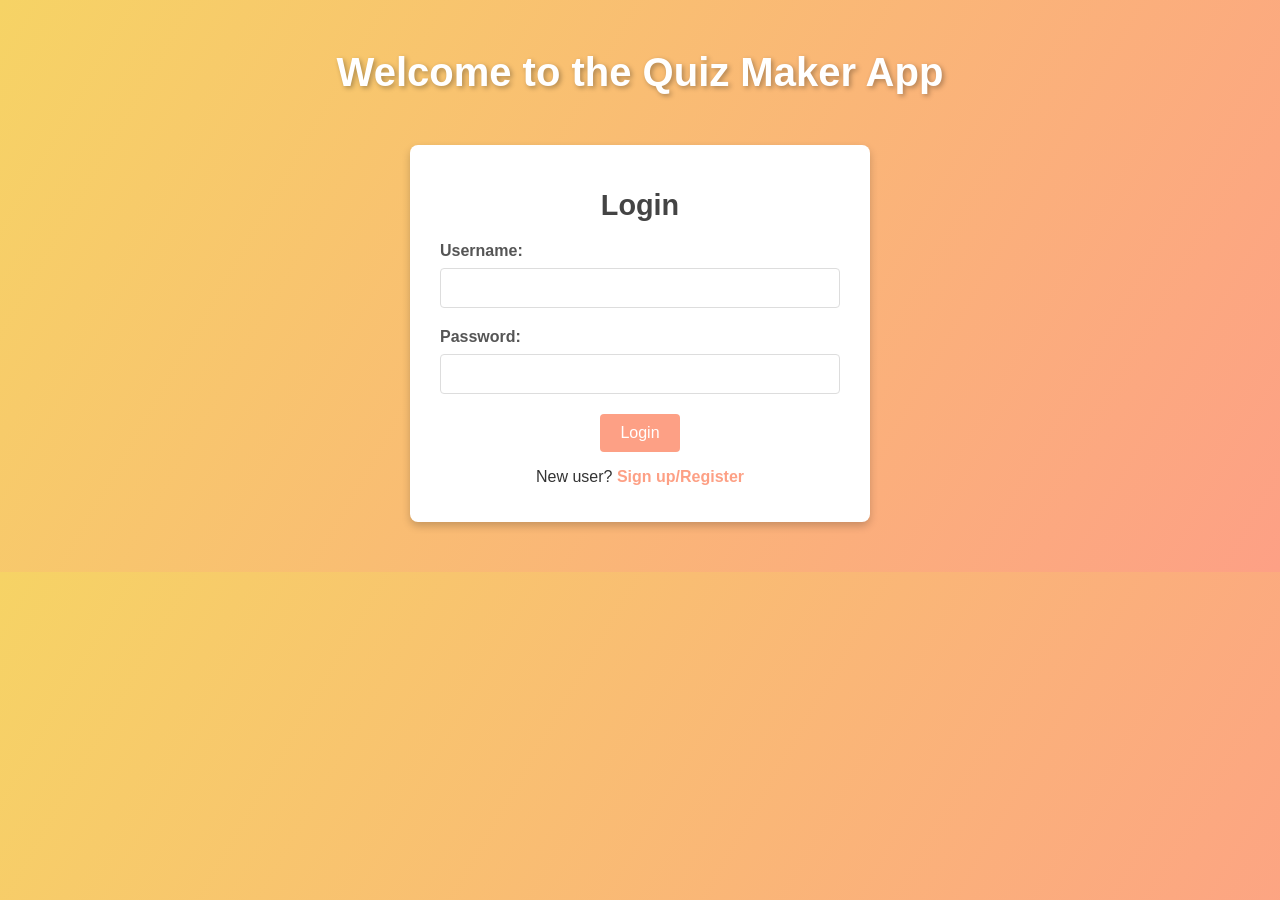
<file: index.html>
<!DOCTYPE html>
<html lang="en">
<head>
    <meta charset="UTF-8">
    <meta name="viewport" content="width=device-width, initial-scale=1.0">
    <link rel="stylesheet" href="index.css">
    <title>Quiz Maker App - Login</title>
</head>
<body>
    <h1>Welcome to the Quiz Maker App</h1>

    <div id="login-form">
        <h2>Login</h2>
        <form id="login">
            <label for="login-username">Username:</label>
            <input type="text" id="login-username" required>
            <label for="login-password">Password:</label>
            <input type="password" id="login-password" required>
            <button type="submit">Login</button>
        </form>
        <p>New user? <a href="signup.html" id="show-register">Sign up/Register</a></p>
    </div>

    <script src="script.js"></script>
</body>
</html>
</file>
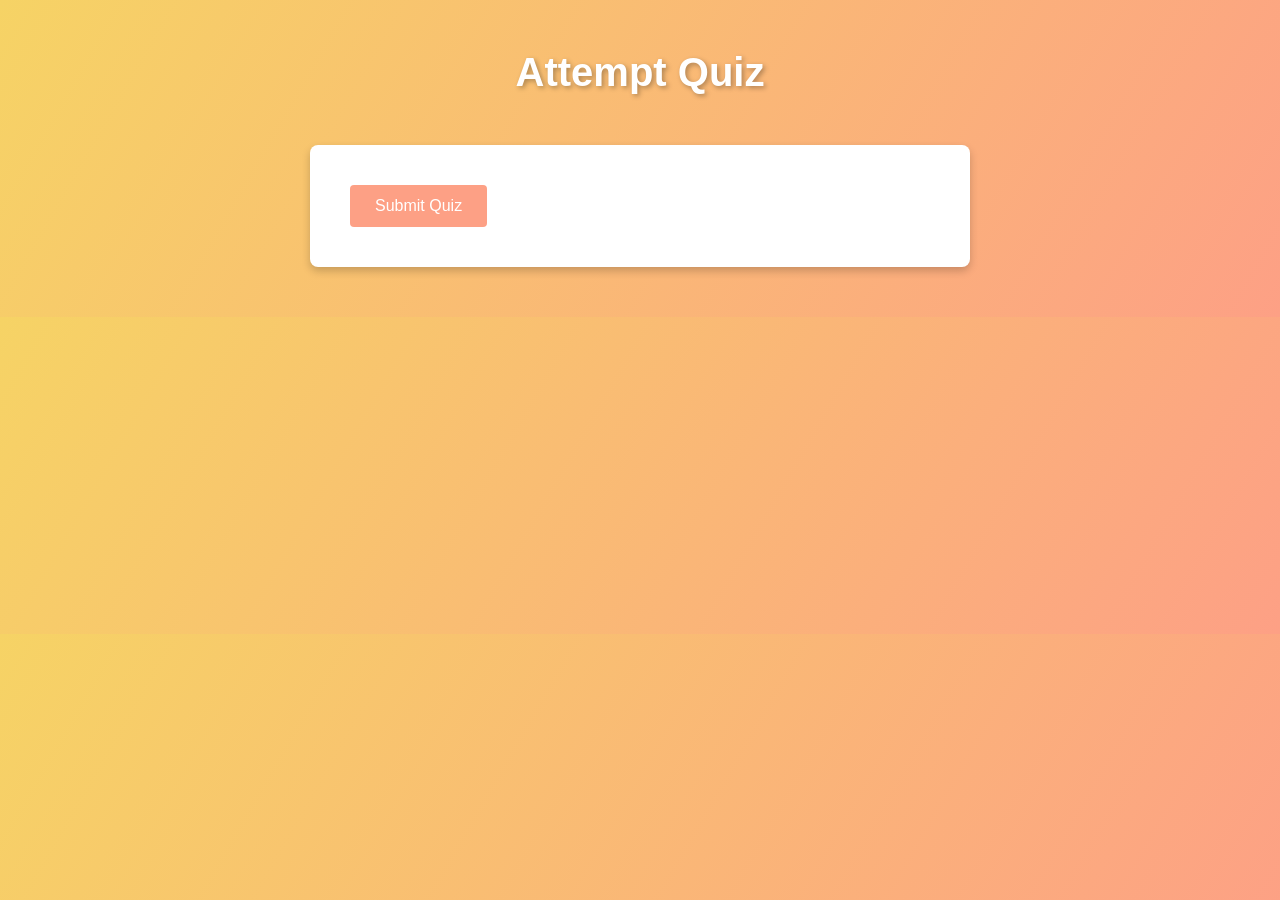
<file: attempt-quiz.html>
<!DOCTYPE html>
<html lang="en">
<head>
    <meta charset="UTF-8">
    <meta name="viewport" content="width=device-width, initial-scale=1.0">
    <title>Attempt Quiz</title>
    <link rel="stylesheet" href="attempt-quiz.css">
</head>
<body>
    <h1>Attempt Quiz</h1>
    <form id="quiz-form">
        <div id="quiz-container"></div>
        <button type="submit">Submit Quiz</button>
    </form>
    <h2 id="score-result"></h2>


    <script src="attempt-quiz.js"></script>
</body>
</html>
</file>
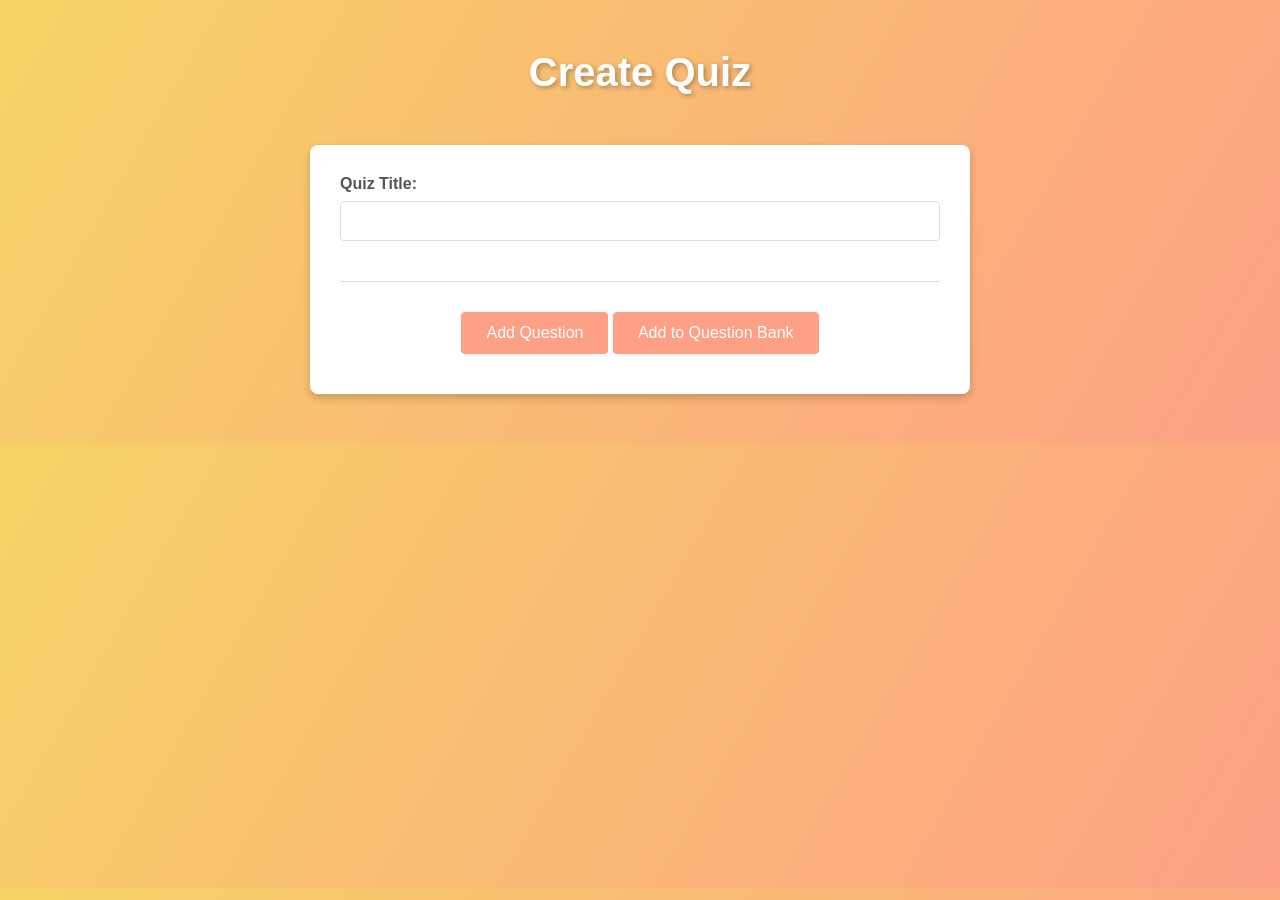
<file: create-quiz.html>
<!DOCTYPE html>
<html lang="en">
<head>
    <meta charset="UTF-8">
    <meta name="viewport" content="width=device-width, initial-scale=1.0">
    <title>Create Quiz</title>
    <link rel="stylesheet" href="create-quiz.css">
</head>
<body>
    <h1>Create Quiz</h1>
    <form id="quiz-form">
        <label for="quiz-title">Quiz Title:</label>
        <input type="text" id="quiz-title" required>


        <div id="questions-container"></div>


        <button type="button" id="add-question">Add Question</button>
        <button type="submit">Add to Question Bank</button>
    </form>


    <script src="create-quiz.js"></script>
</body>
</html>
</file>
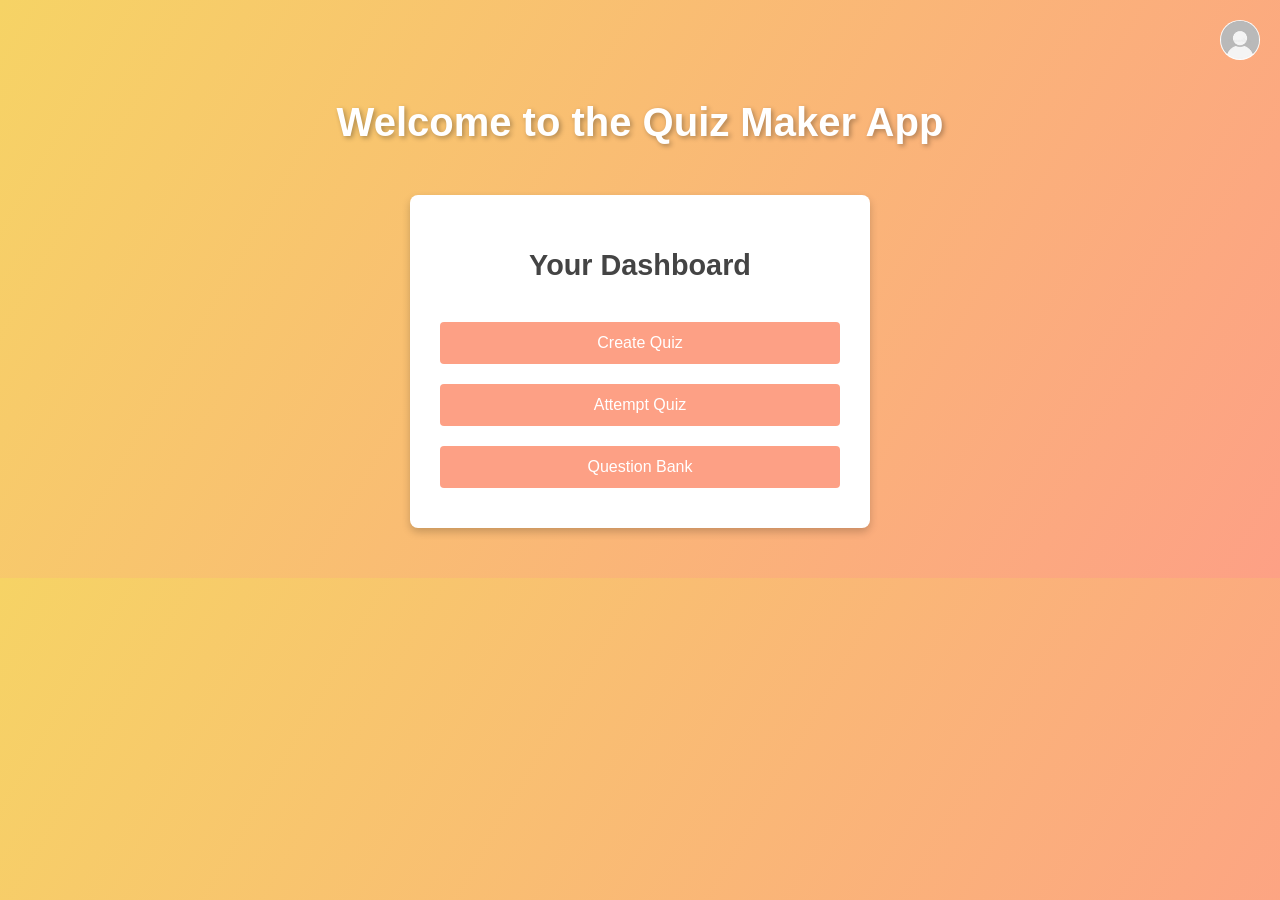
<file: dashboard.html>
<!DOCTYPE html>
<html lang="en">
<head>
    <meta charset="UTF-8">
    <meta name="viewport" content="width=device-width, initial-scale=1.0">
    <link rel="stylesheet" href="dashboard.css">
    <title>Quiz Maker App - Dashboard</title>
</head>
<body>
    <div id="header">
        <div id="profile">
            <img src="image.png" id="profile-icon" onclick="window.location.href='profile.html'">
        </div>
    </div>
    

    <h1>Welcome to the Quiz Maker App</h1>

    <div id="dashboard">
        <h2>Your Dashboard</h2>
        <button id="create-quiz" onclick="window.location.href='create-quiz.html'">Create Quiz</button>
        <button id="attempt-quiz" onclick="window.location.href='attempt-quiz.html'">Attempt Quiz</button>
        <button id="question-bank" onclick="window.location.href='question-bank.html'">Question Bank</button>
        
    </div>

    <script src="script.js"></script>
</body>
</html>
</file>
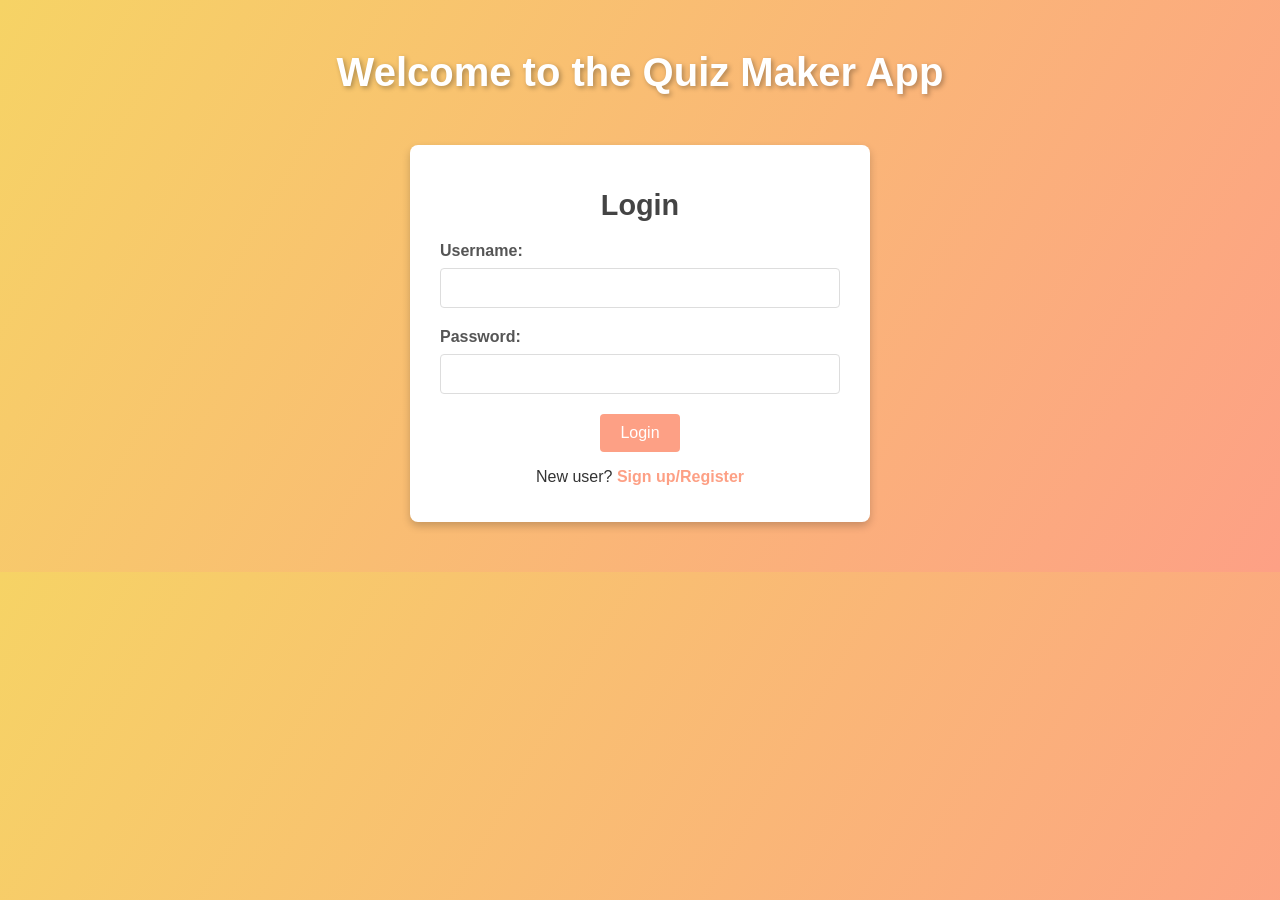
<file: profile.html>
<!DOCTYPE html>
<html lang="en">
<head>
    <meta charset="UTF-8">
    <meta name="viewport" content="width=device-width, initial-scale=1.0">
    <link rel="stylesheet" href="profile.css">
    <title>User Profile</title>
</head>
<body>
    <h1>User Profile</h1>

    <div id="user-details">
        <h2>Welcome, <span id="profile-username"></span>!</h2>
        <p><strong>Email:</strong> <span id="profile-email"></span></p>
        <p><strong>Date of Birth:</strong> <span id="profile-dob"></span></p>
        <p><strong>Age:</strong> <span id="profile-age"></span></p>
        <p><strong>Role:</strong> <span id="profile-role"></span></p>
    </div>

    <button onclick="logout()">Logout</button>

    <script src="script.js"></script>
</body>
</html>
</file>
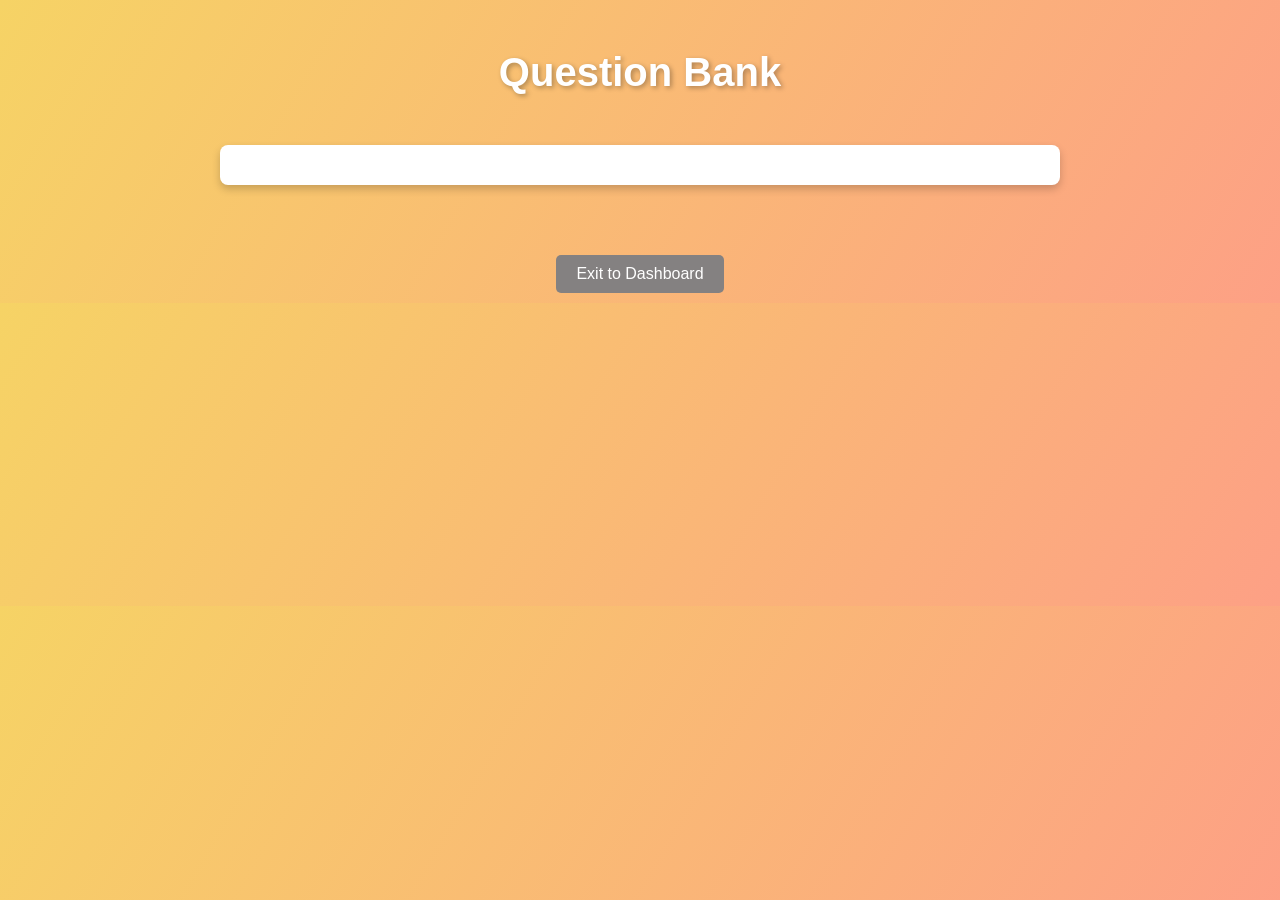
<file: question-bank.html>
<!DOCTYPE html>
<html lang="en">
<head>
    <meta charset="UTF-8">
    <meta name="viewport" content="width=device-width, initial-scale=1.0">
    <title>Question Bank</title>
    <link rel="stylesheet" href="question-bank.css">
</head>
<body>
    <h1>Question Bank</h1>
    <div id="question-bank-container"></div>

    <!-- Exit Button -->
    <button id="exit-button" onclick="exitToDashboard()">Exit to Dashboard</button>

    <script src="question-bank.js"></script>
</body>
</html>
</file>
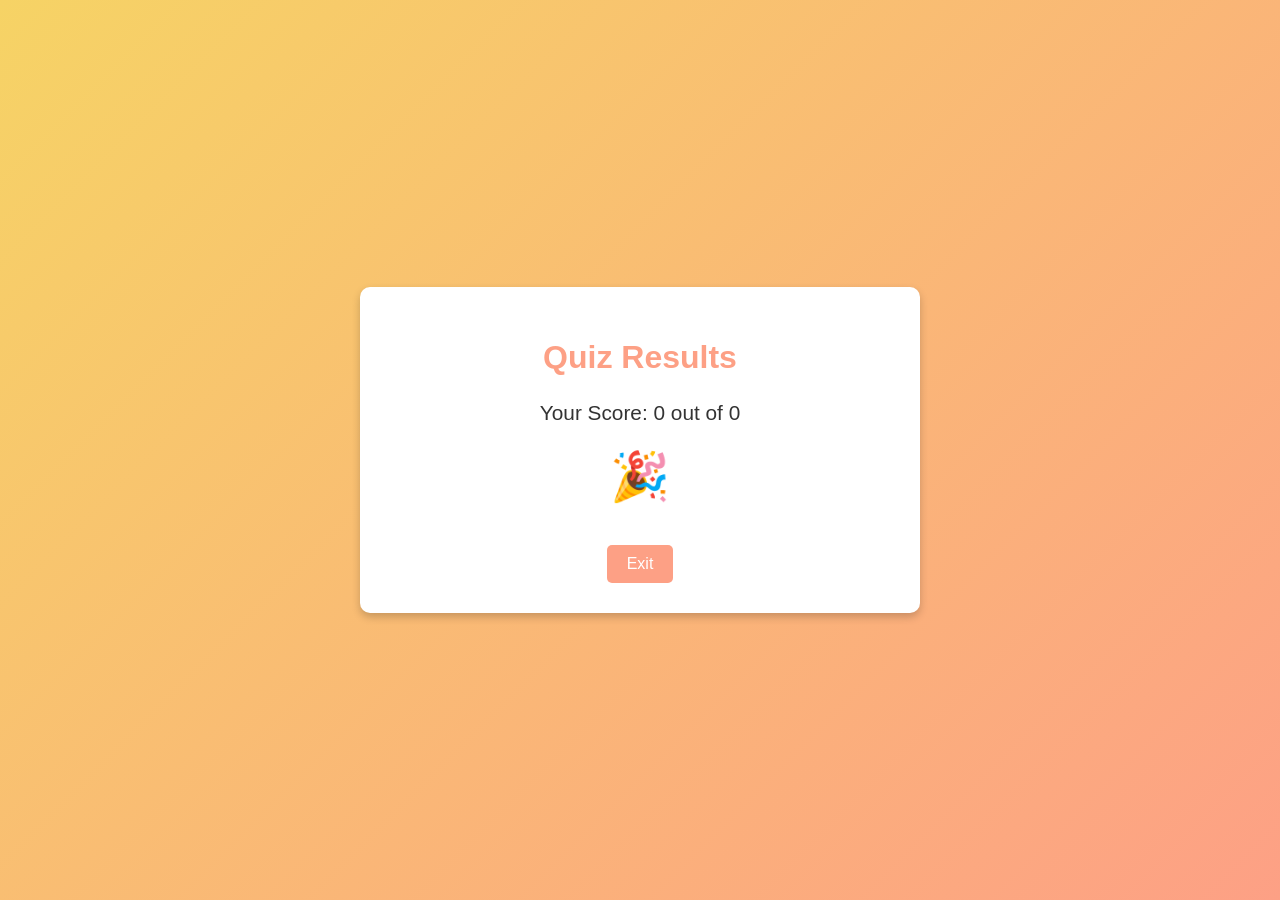
<file: quiz-result.html>
<!DOCTYPE html>
<html lang="en">
<head>
    <meta charset="UTF-8">
    <meta name="viewport" content="width=device-width, initial-scale=1.0">
    <link rel="stylesheet" href="quiz-result.css">
    <title>Quiz Result</title>
</head>
<body>
    <div class="result-container">
        <h1>Quiz Results</h1>
        <p id="score"></p>
        <p id="feedback"></p>
        <div id="emoji"></div> <!-- Emoji container -->

        <!-- Exit Button -->
        <a href="#" class="exit-button" id="exitButton">Exit</a>
    </div>

    <script src="quiz-result.js"></script>
</body>
</html>
</file>
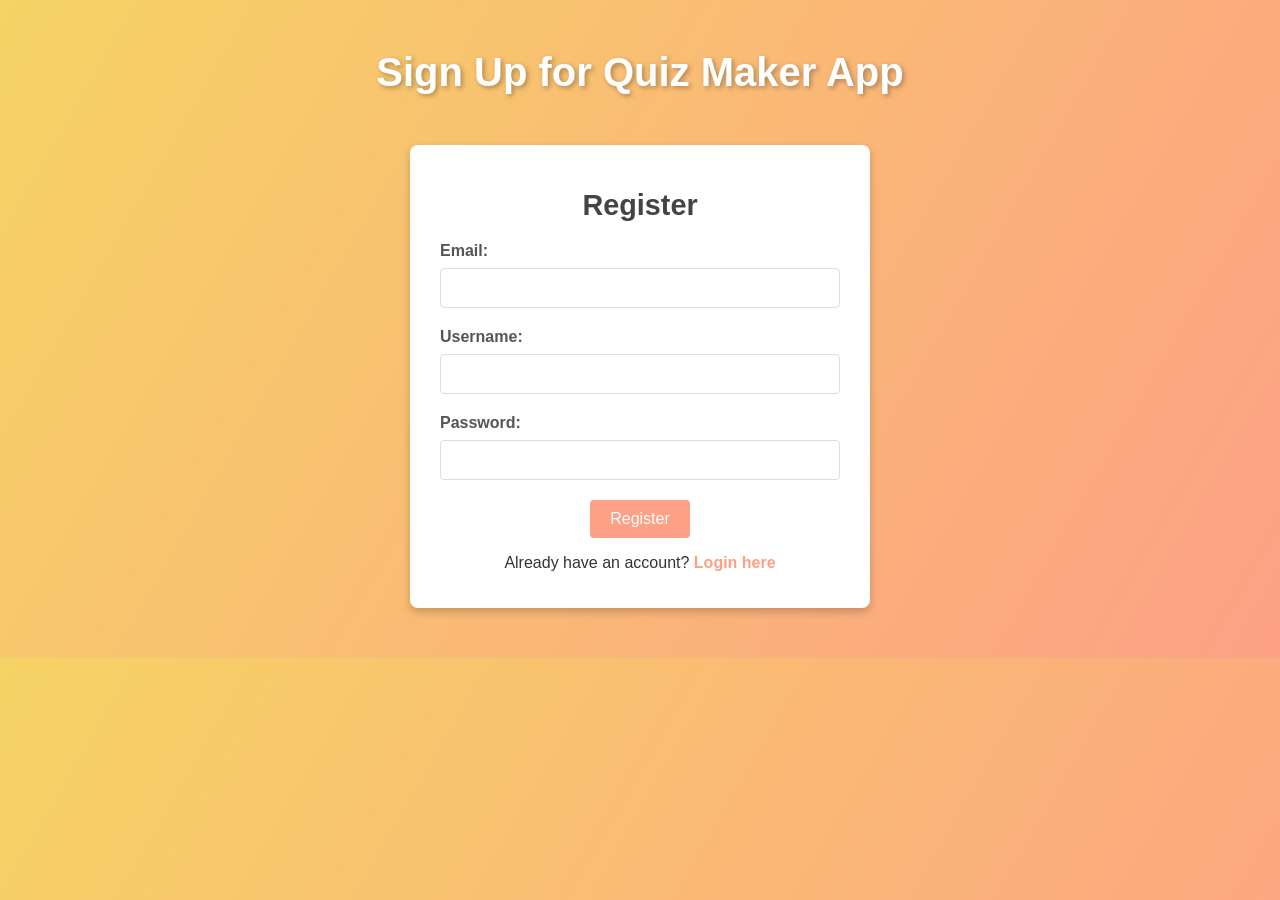
<file: signup.html>
<!DOCTYPE html>
<html lang="en">
<head>
    <meta charset="UTF-8">
    <meta name="viewport" content="width=device-width, initial-scale=1.0">
    <link rel="stylesheet" href="signup.css">
    <title>Quiz Maker App - Sign Up</title>
</head>
<body>
    <h1>Sign Up for Quiz Maker App</h1>


    <div id="signup-form">
        <h2>Register</h2>
        <form id="register">
            <label for="email">Email:</label>
            <input type="email" id="email" required>
            <label for="username">Username:</label>
            <input type="text" id="username" required>
            <label for="password">Password:</label>
            <input type="password" id="password" required>
            <button type="submit">Register</button>
        </form>
        <p>Already have an account? <a href="index.html">Login here</a></p>
    </div>


    <script src="script.js"></script>
</body>
</html>
</file>
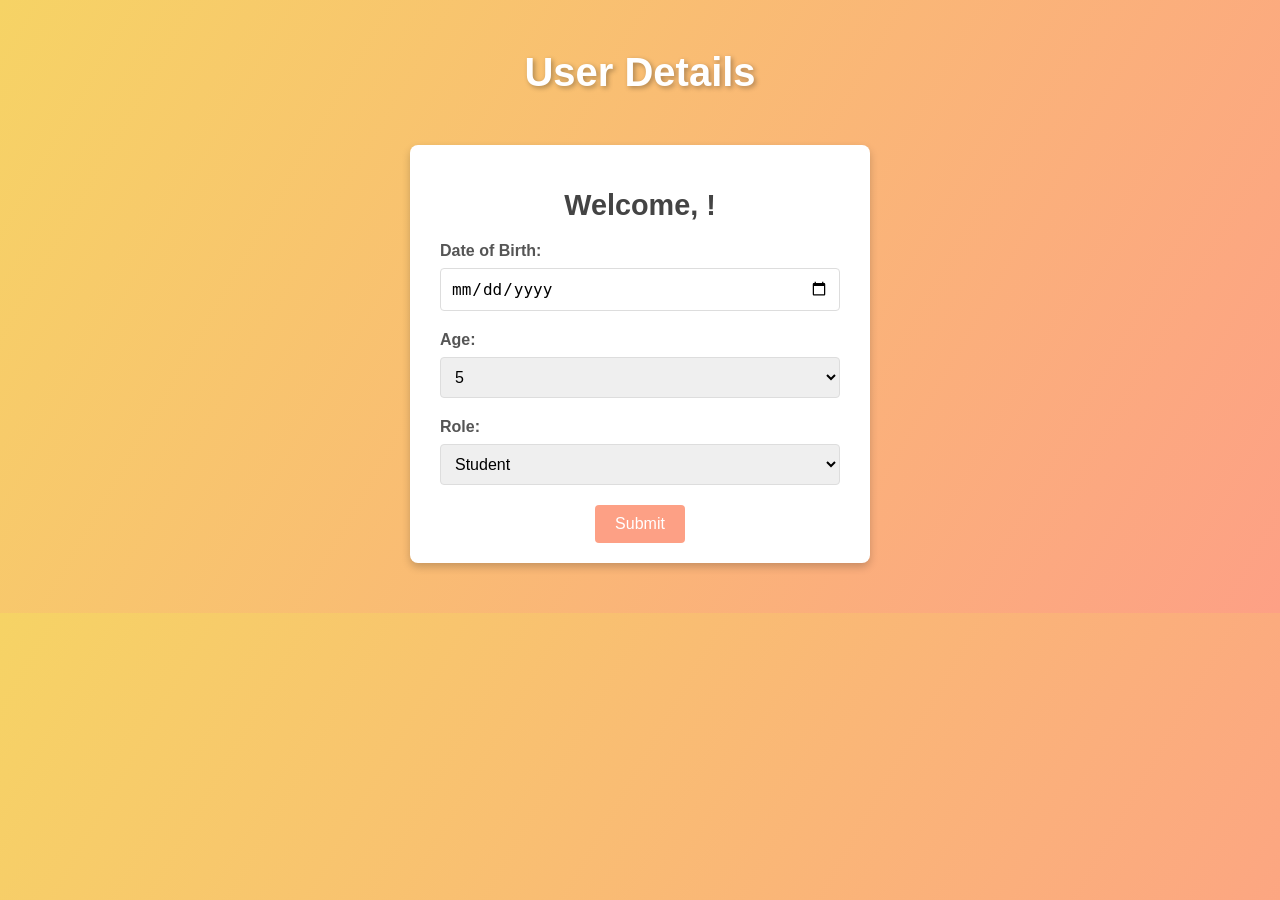
<file: user-details.html>
<!DOCTYPE html>
<html lang="en">
<head>
    <meta charset="UTF-8">
    <meta name="viewport" content="width=device-width, initial-scale=1.0">
    <link rel="stylesheet" href="user-details.css">
    <title>User Details</title>
</head>
<body>
    <h1>User Details</h1>


    <div id="user-details">
        <h2>Welcome, <span id="display-username"></span>!</h2>
       
        <label for="dob">Date of Birth:</label>
        <input type="date" id="dob" required>


        <label for="age">Age:</label>
        <select id="age">
            <!-- Age options will be populated by JavaScript -->
        </select>


        <label for="role">Role:</label>
        <select id="role">
            <option value="student">Student</option>
            <option value="admin">Admin</option>
        </select>


        <button id="submit-details">Submit</button>
    </div>


    <script src="script.js"></script>
</body>
</html>
</file>
<file: index.css>
/* General Styles */
body {
    font-family: Arial, sans-serif;
    margin: 0;
    padding: 0;
    background: linear-gradient(120deg, #f6d365, #fda085);
    color: #333;
    text-align: center;
}

/* Heading Styles */
h1 {
    margin-top: 50px;
    font-size: 2.5rem;
    color: #fff;
    text-shadow: 2px 2px 5px rgba(0, 0, 0, 0.3);
}

/* Login Form Container */
#login-form {
    background: #fff;
    width: 90%;
    max-width: 400px;
    margin: 50px auto;
    padding: 20px 30px;
    border-radius: 8px;
    box-shadow: 0px 4px 8px rgba(0, 0, 0, 0.2);
}

/* Form Heading */
#login-form h2 {
    font-size: 1.8rem;
    margin-bottom: 20px;
    color: #444;
}

/* Input Fields */
#login-form label {
    display: block;
    margin-bottom: 8px;
    text-align: left;
    font-weight: bold;
    color: #555;
}

#login-form input {
    width: 100%;
    padding: 10px;
    margin-bottom: 20px;
    border: 1px solid #ddd;
    border-radius: 4px;
    font-size: 1rem;
    box-sizing: border-box;
}

/* Input Focus State */
#login-form input:focus {
    border-color: #fda085;
    outline: none;
    box-shadow: 0px 0px 4px rgba(253, 160, 133, 0.5);
}

/* Button Styles */
#login-form button {
    background: #fda085;
    color: #fff;
    padding: 10px 20px;
    border: none;
    border-radius: 4px;
    font-size: 1rem;
    cursor: pointer;
    transition: background 0.3s ease;
}

#login-form button:hover {
    background: #f6d365;
}

/* Link Styles */
#login-form a {
    color: #fda085;
    text-decoration: none;
    font-weight: bold;
    transition: color 0.3s ease;
}

#login-form a:hover {
    color: #f6a265;
}

/* Responsive Design */
@media (max-width: 600px) {
    h1 {
        font-size: 2rem;
    }

    #login-form {
        width: 90%;
        padding: 15px 20px;
    }

    #login-form h2 {
        font-size: 1.5rem;
    }
}
</file>
<file: attempt-quiz.css>
/* General Styles */
body {
    font-family: Arial, sans-serif;
    margin: 0;
    padding: 0;
    background: linear-gradient(120deg, #f6d365, #fda085);
    color: #333;
}

/* Heading Styles */
h1 {
    margin-top: 50px;
    font-size: 2.5rem;
    color: #fff;
    text-shadow: 2px 2px 5px rgba(0, 0, 0, 0.3);
    text-align: center; /* Center-align the heading for Attempt Quiz */
    margin-bottom: 20px; /* Add some space below the heading */
}

/* Quiz Form Container */
#quiz-form {
    background: #fff;
    width: 90%;
    max-width: 600px;
    margin: 50px auto;
    padding: 30px;
    border-radius: 8px;
    box-shadow: 0px 4px 8px rgba(0, 0, 0, 0.2);
    text-align: left; /* Align form text to the left */
}

/* Form Elements */
label {
    display: block;
    margin-bottom: 8px;
    text-align: left;
    font-weight: bold;
    color: #555;
    margin-left: 10px; /* Align labels to the left */
}

/* Input and Radio Buttons */
input[type="text"], input[type="radio"], select {
    width: 100%;
    padding: 10px;
    margin-bottom: 20px; /* Increased margin for spacing */
    border: 1px solid #ddd;
    border-radius: 4px;
    font-size: 1rem;
    box-sizing: border-box;
    margin-left: 10px; /* Align inputs and select to the left */
}

/* Specific Styles for Select Dropdown (True/False and MCQ) */
select {
    width: 100%;
    padding: 10px;
    margin-bottom: 20px; /* Ensure space between dropdown and next element */
    border: 1px solid #ddd;
    border-radius: 4px;
    font-size: 1rem;
    box-sizing: border-box;
    margin-left: 10px; /* Align select to the left */
}

/* Radio Button Alignment */
input[type="radio"] {
    width: auto;  /* Make radio buttons as small as possible */
    margin-right: 10px; /* Space between radio button and label */
    vertical-align: middle; /* Align radio buttons vertically */
}

/* Input Focus State */
input[type="text"]:focus, input[type="radio"]:focus, select:focus {
    border-color: #fda085;
    outline: none;
    box-shadow: 0px 0px 4px rgba(253, 160, 133, 0.5);
}

/* Question Container */
.question {
    background: #f9f9f9;
    border-radius: 4px;
    padding: 15px;
    margin: 10px 0;
    box-shadow: 0px 2px 4px rgba(0, 0, 0, 0.1);
    text-align: left; /* Align questions to the left */
}

.question h2 {
    font-size: 1.3rem;
    color: #333;
}

.question p {
    font-size: 1rem;
    color: #555;
}


/* Button Styles */
button {
    background: #fda085;
    color: #fff;
    padding: 12px 25px;
    border: none;
    border-radius: 4px;
    font-size: 1rem;
    cursor: pointer;
    margin: 10px 0;
    transition: background 0.3s ease;
    margin-left: 10px; /* Align buttons to the left */
}

button:hover {
    background: #f6d365;
}

/* Responsive Design */
@media (max-width: 600px) {
    h1 {
        font-size: 2rem;
    }

    #quiz-form {
        width: 90%;
        padding: 15px 20px;
    }

    .question h2 {
        font-size: 1.1rem;
    }

    button {
        width: 100%;
    }
}
</file>
<file: create-quiz.css>
/* General Styles */
body {
    font-family: Arial, sans-serif;
    margin: 0;
    padding: 0;
    background: linear-gradient(120deg, #f6d365, #fda085);
    color: #333;
    text-align: center;
}

/* Heading Styles */
h1 {
    margin-top: 50px;
    font-size: 2.5rem;
    color: #fff;
    text-shadow: 2px 2px 5px rgba(0, 0, 0, 0.3);
}

/* Quiz Form Container */
#quiz-form {
    background: #fff;
    width: 90%;
    max-width: 600px;
    margin: 50px auto;
    padding: 30px;
    border-radius: 8px;
    box-shadow: 0px 4px 8px rgba(0, 0, 0, 0.2);
}

/* Form Elements */
label {
    display: block;
    margin-bottom: 8px;
    text-align: left;
    font-weight: bold;
    color: #555;
}

input[type="text"] {
    width: 100%;
    padding: 10px;
    margin-bottom: 20px;
    border: 1px solid #ddd;
    border-radius: 4px;
    font-size: 1rem;
    box-sizing: border-box;
}

/* Input Focus State */
input[type="text"]:focus {
    border-color: #fda085;
    outline: none;
    box-shadow: 0px 0px 4px rgba(253, 160, 133, 0.5);
}

/* Button Styles */
button {
    background: #fda085;
    color: #fff;
    padding: 12px 25px;
    border: none;
    border-radius: 4px;
    font-size: 1rem;
    cursor: pointer;
    margin: 10px 0;
    transition: background 0.3s ease;
}

button:hover {
    background: #f6d365;
}

/* Question Container */
#questions-container {
    margin-bottom: 20px;
    padding-bottom: 20px;
    border-bottom: 1px solid #ddd;
}

/* Responsive Design */
@media (max-width: 600px) {
    h1 {
        font-size: 2rem;
    }

    #quiz-form {
        width: 90%;
        padding: 15px 20px;
    }

    button {
        width: 100%;
    }
}
</file>
<file: dashboard.css>
/* General Styles */
body {
    font-family: Arial, sans-serif;
    margin: 0;
    padding: 0;
    background: linear-gradient(120deg, #f6d365, #fda085);
    color: #333;
    text-align: center;
}

/* Header with Profile */
#header {
    display: flex;
    justify-content: flex-end; /* Align to the right */
    padding: 20px;
    position: fixed; /* Fix the header to the top of the page */
    top: 0;
    right: 0;
    width: 100%;
    z-index: 10; /* Ensure it stays on top of other elements */
}

#profile {
    display: flex;
    align-items: center;
    gap: 10px;
}

#profile-icon {
    width: 40px;
    height: 40px;
    border-radius: 50%;
    object-fit: cover;
}

#username {
    font-size: 1rem;
    font-weight: bold;
    color: #444;
}

/* Heading Styles */
h1 {
    margin-top: 100px;
    font-size: 2.5rem;
    color: #fff;
    text-shadow: 2px 2px 5px rgba(0, 0, 0, 0.3);
}

/* Dashboard Container */
#dashboard {
    background: #fff;
    width: 90%;
    max-width: 400px;
    margin: 50px auto;
    padding: 30px;
    border-radius: 8px;
    box-shadow: 0px 4px 8px rgba(0, 0, 0, 0.2);
}

/* Dashboard Heading */
#dashboard h2 {
    font-size: 1.8rem;
    margin-bottom: 30px;
    color: #444;
}

/* Button Styles */
#dashboard button {
    background: #fda085;
    color: #fff;
    padding: 12px 25px;
    border: none;
    border-radius: 4px;
    font-size: 1rem;
    cursor: pointer;
    margin: 10px 0;
    width: 100%;
    transition: background 0.3s ease;
}

#dashboard button:hover {
    background: #f6d365;
}

/* Exit Button Style */
#exit {
    background: #f6a265;  /* Different color for exit button */
}

#exit:hover {
    background: #f3b0b0;  /* Lighter color on hover */
}

/* Responsive Design */
@media (max-width: 600px) {
    h1 {
        font-size: 2rem;
    }

    #dashboard {
        width: 90%;
        padding: 15px 20px;
    }

    #dashboard h2 {
        font-size: 1.5rem;
    }

    #profile-icon {
        width: 35px;
        height: 35px;
    }
}
</file>
<file: profile.css>
/* General Styles */
body {
    font-family: Arial, sans-serif;
    margin: 0;
    padding: 0;
    background: linear-gradient(120deg, #f6d365, #fda085);
    color: #333;
    text-align: center;
}

/* Heading Styles */
h1 {
    margin-top: 30px;
    font-size: 2.5rem;
    color: #fff;
    text-shadow: 2px 2px 5px rgba(0, 0, 0, 0.3);
}

/* User Details Container */
#user-details {
    background: #fff;
    width: 90%;
    max-width: 400px;
    margin: 30px auto;
    padding: 20px 30px;
    border-radius: 8px;
    box-shadow: 0px 4px 8px rgba(0, 0, 0, 0.2);
    text-align: left;
}

/* User Details Styling */
#user-details h2 {
    font-size: 1.8rem;
    margin-bottom: 20px;
    color: #444;
    text-align: center;
}

#user-details p {
    font-size: 1rem;
    margin: 10px 0;
    color: #555;
}

#user-details strong {
    font-weight: bold;
    color: #333;
}

/* Logout Button */
button {
    background: #545251;
    color: #fff;
    padding: 10px 20px;
    border: none;
    border-radius: 4px;
    font-size: 1rem;
    cursor: pointer;
    transition: background 0.3s ease;
    margin-top: 20px;
}

button:hover {
    background: #f6d365;
}

/* Responsive Design */
@media (max-width: 600px) {
    h1 {
        font-size: 2rem;
    }

    #user-details {
        width: 90%;
        padding: 15px 20px;
    }

    #user-details h2 {
        font-size: 1.5rem;
    }

    #user-details p {
        font-size: 0.9rem;
    }
}
</file>
<file: question-bank.css>
/* General Styles */
body {
    font-family: Arial, sans-serif;
    margin: 0;
    padding: 0;
    background: linear-gradient(120deg, #f6d365, #fda085);
    color: #333;
    text-align: center;
}

/* Heading Styles */
h1 {
    margin-top: 50px;
    font-size: 2.5rem;
    color: #fff;
    text-shadow: 2px 2px 5px rgba(0, 0, 0, 0.3);
}

/* Question Bank Container */
#question-bank-container {
    background: #fff;
    width: 90%;
    max-width: 800px;
    margin: 50px auto;
    padding: 20px;
    border-radius: 8px;
    box-shadow: 0px 4px 8px rgba(0, 0, 0, 0.2);
    text-align: left;
}

/* Question Style */
.question {
    background: #f9f9f9;
    border-radius: 4px;
    padding: 15px;
    margin: 10px 0;
    box-shadow: 0px 2px 4px rgba(0, 0, 0, 0.1);
}

.question h2 {
    font-size: 1.3rem;
    color: #333;
}

.question p {
    font-size: 1rem;
    color: #555;
}

/* Button Styles */
button {
    background: #fda085;
    color: #fff;
    padding: 10px 25px;
    border: none;
    border-radius: 10px;
    font-size: 1rem;
    cursor: pointer;
    margin: 10px 5px; /* Increased gap between buttons */
    transition: background 0.3s ease;
}

button:hover {
    background: #f6d365;
}

/* Exit Button Styling */
#exit-button {
    margin-top: 20px;
    padding: 10px 20px;
    background-color: #848181; /* Soft orange */
    color: white;
    border: none;
    border-radius: 5px;
    font-size: 1rem;
    cursor: pointer;
    transition: background-color 0.3s;
}

#exit-button:hover {
    background-color: #e67e22; /* Darker orange on hover */
}

/* Responsive Design */
@media (max-width: 600px) {
    h1 {
        font-size: 2rem;
    }

    #question-bank-container {
        width: 90%;
        padding: 15px 20px;
    }

    .question h2 {
        font-size: 1.1rem;
    }

    button {
        width: 80%;
    }
}
</file>
<file: quiz-result.css>
/* General Page Styling */
body {
    font-family: 'Segoe UI', Tahoma, Geneva, Verdana, sans-serif;
    margin: 0;
    padding: 0;
    background: linear-gradient(135deg, #f6d365, #fda085); /* Warm gradient */
    color: #fff;
    display: flex;
    justify-content: center;
    align-items: center;
    height: 100vh;
    text-align: center;
}

/* Result Container */
.result-container {
    background: #ffffff;
    color: #333;
    padding: 30px;
    border-radius: 10px;
    box-shadow: 0 4px 8px rgba(0, 0, 0, 0.2);
    max-width: 500px;
    width: 90%;
    animation: fadeIn 1s ease-in-out;
}

/* Heading Styling */
.result-container h1 {
    font-size: 2rem;
    margin-bottom: 20px;
    color: #fda085; /* Soft orange for heading */
}

/* Score Text */
.result-container p {
    font-size: 1.3rem;
    margin-bottom: 15px;
    line-height: 1.5;
    color: #333;
}

/* Feedback Message */
.feedback-message {
    font-size: 1.2rem;
    font-weight: bold;
    color: #f6d365; /* Light yellow-orange for feedback message */
}

/* Button Styling */
.result-container a {
    display: inline-block;
    margin-top: 20px;
    padding: 10px 20px;
    background-color: #fda085;
    color: #fff;
    text-decoration: none;
    border-radius: 5px;
    font-size: 1rem;
    transition: background-color 0.3s ease;
}

/* Emoji Animation */
.emoji-animation {
    font-size: 3rem;
    animation: bounce 2s infinite ease-in-out;
    margin: 20px 0;
}

/* Bouncing Animation */
@keyframes bounce {
    0%, 100% {
        transform: translateY(0);
    }
    50% {
        transform: translateY(-20px);
    }
}

/* Exit Button Styling */
.exit-button {
    display: inline-block;
    margin-top: 20px;
    padding: 10px 20px;
    background-color: #f39c6b; /* Darker orange for the exit button */
    color: #fff;
    text-decoration: none;
    border-radius: 5px;
    font-size: 1rem;
    transition: background-color 0.3s ease;
}

.exit-button:hover {
    background-color: #e67e22; /* Slightly darker hover state for exit button */
}

/* Button Hover Effect */
.result-container a:hover {
    background-color: #f39c6b;
}

/* Fade-in Animation */
@keyframes fadeIn {
    from {
        opacity: 0;
        transform: translateY(-20px);
    }
    to {
        opacity: 1;
        transform: translateY(0);
    }
}
</file>
<file: signup.css>
/* General Styles */
body {
    font-family: Arial, sans-serif;
    margin: 0;
    padding: 0;
    background: linear-gradient(120deg, #f6d365, #fda085);
    color: #333;
    text-align: center;
}

/* Heading Styles */
h1 {
    margin-top: 50px;
    font-size: 2.5rem;
    color: #fff;
    text-shadow: 2px 2px 5px rgba(0, 0, 0, 0.3);
}

/* Sign-Up Form Container */
#signup-form {
    background: #fff;
    width: 90%;
    max-width: 400px;
    margin: 50px auto;
    padding: 20px 30px;
    border-radius: 8px;
    box-shadow: 0px 4px 8px rgba(0, 0, 0, 0.2);
}

/* Form Heading */
#signup-form h2 {
    font-size: 1.8rem;
    margin-bottom: 20px;
    color: #444;
}

/* Input Fields */
#signup-form label {
    display: block;
    margin-bottom: 8px;
    text-align: left;
    font-weight: bold;
    color: #555;
}

#signup-form input {
    width: 100%;
    padding: 10px;
    margin-bottom: 20px;
    border: 1px solid #ddd;
    border-radius: 4px;
    font-size: 1rem;
    box-sizing: border-box;
}

/* Input Focus State */
#signup-form input:focus {
    border-color: #fda085;
    outline: none;
    box-shadow: 0px 0px 4px rgba(253, 160, 133, 0.5);
}

/* Button Styles */
#signup-form button {
    background: #fda085;
    color: #fff;
    padding: 10px 20px;
    border: none;
    border-radius: 4px;
    font-size: 1rem;
    cursor: pointer;
    transition: background 0.3s ease;
}

#signup-form button:hover {
    background: #f6d365;
}

/* Link Styles */
#signup-form a {
    color: #fda085;
    text-decoration: none;
    font-weight: bold;
    transition: color 0.3s ease;
}

#signup-form a:hover {
    color: #f6a265;
}

/* Responsive Design */
@media (max-width: 600px) {
    h1 {
        font-size: 2rem;
    }

    #signup-form {
        width: 90%;
        padding: 15px 20px;
    }

    #signup-form h2 {
        font-size: 1.5rem;
    }
}
</file>
<file: user-details.css>
/* General Styles */
body {
    font-family: Arial, sans-serif;
    margin: 0;
    padding: 0;
    background: linear-gradient(120deg, #f6d365, #fda085);
    color: #333;
    text-align: center;
}

/* Heading Styles */
h1 {
    margin-top: 50px;
    font-size: 2.5rem;
    color: #fff;
    text-shadow: 2px 2px 5px rgba(0, 0, 0, 0.3);
}

/* User Details Container */
#user-details {
    background: #fff;
    width: 90%;
    max-width: 400px;
    margin: 50px auto;
    padding: 20px 30px;
    border-radius: 8px;
    box-shadow: 0px 4px 8px rgba(0, 0, 0, 0.2);
}

/* Welcome Heading */
#user-details h2 {
    font-size: 1.8rem;
    margin-bottom: 20px;
    color: #444;
}

/* Form Elements */
#user-details label {
    display: block;
    margin-bottom: 8px;
    text-align: left;
    font-weight: bold;
    color: #555;
}

#user-details input[type="date"],
#user-details select {
    width: 100%;
    padding: 10px;
    margin-bottom: 20px;
    border: 1px solid #ddd;
    border-radius: 4px;
    font-size: 1rem;
    box-sizing: border-box;
}

/* Input and Select Focus State */
#user-details input:focus,
#user-details select:focus {
    border-color: #fda085;
    outline: none;
    box-shadow: 0px 0px 4px rgba(253, 160, 133, 0.5);
}

/* Button Styles */
#user-details button {
    background: #fda085;
    color: #fff;
    padding: 10px 20px;
    border: none;
    border-radius: 4px;
    font-size: 1rem;
    cursor: pointer;
    transition: background 0.3s ease;
}

#user-details button:hover {
    background: #f6d365;
}

/* Responsive Design */
@media (max-width: 600px) {
    h1 {
        font-size: 2rem;
    }

    #user-details {
        width: 90%;
        padding: 15px 20px;
    }

    #user-details h2 {
        font-size: 1.5rem;
    }
}
</file>
